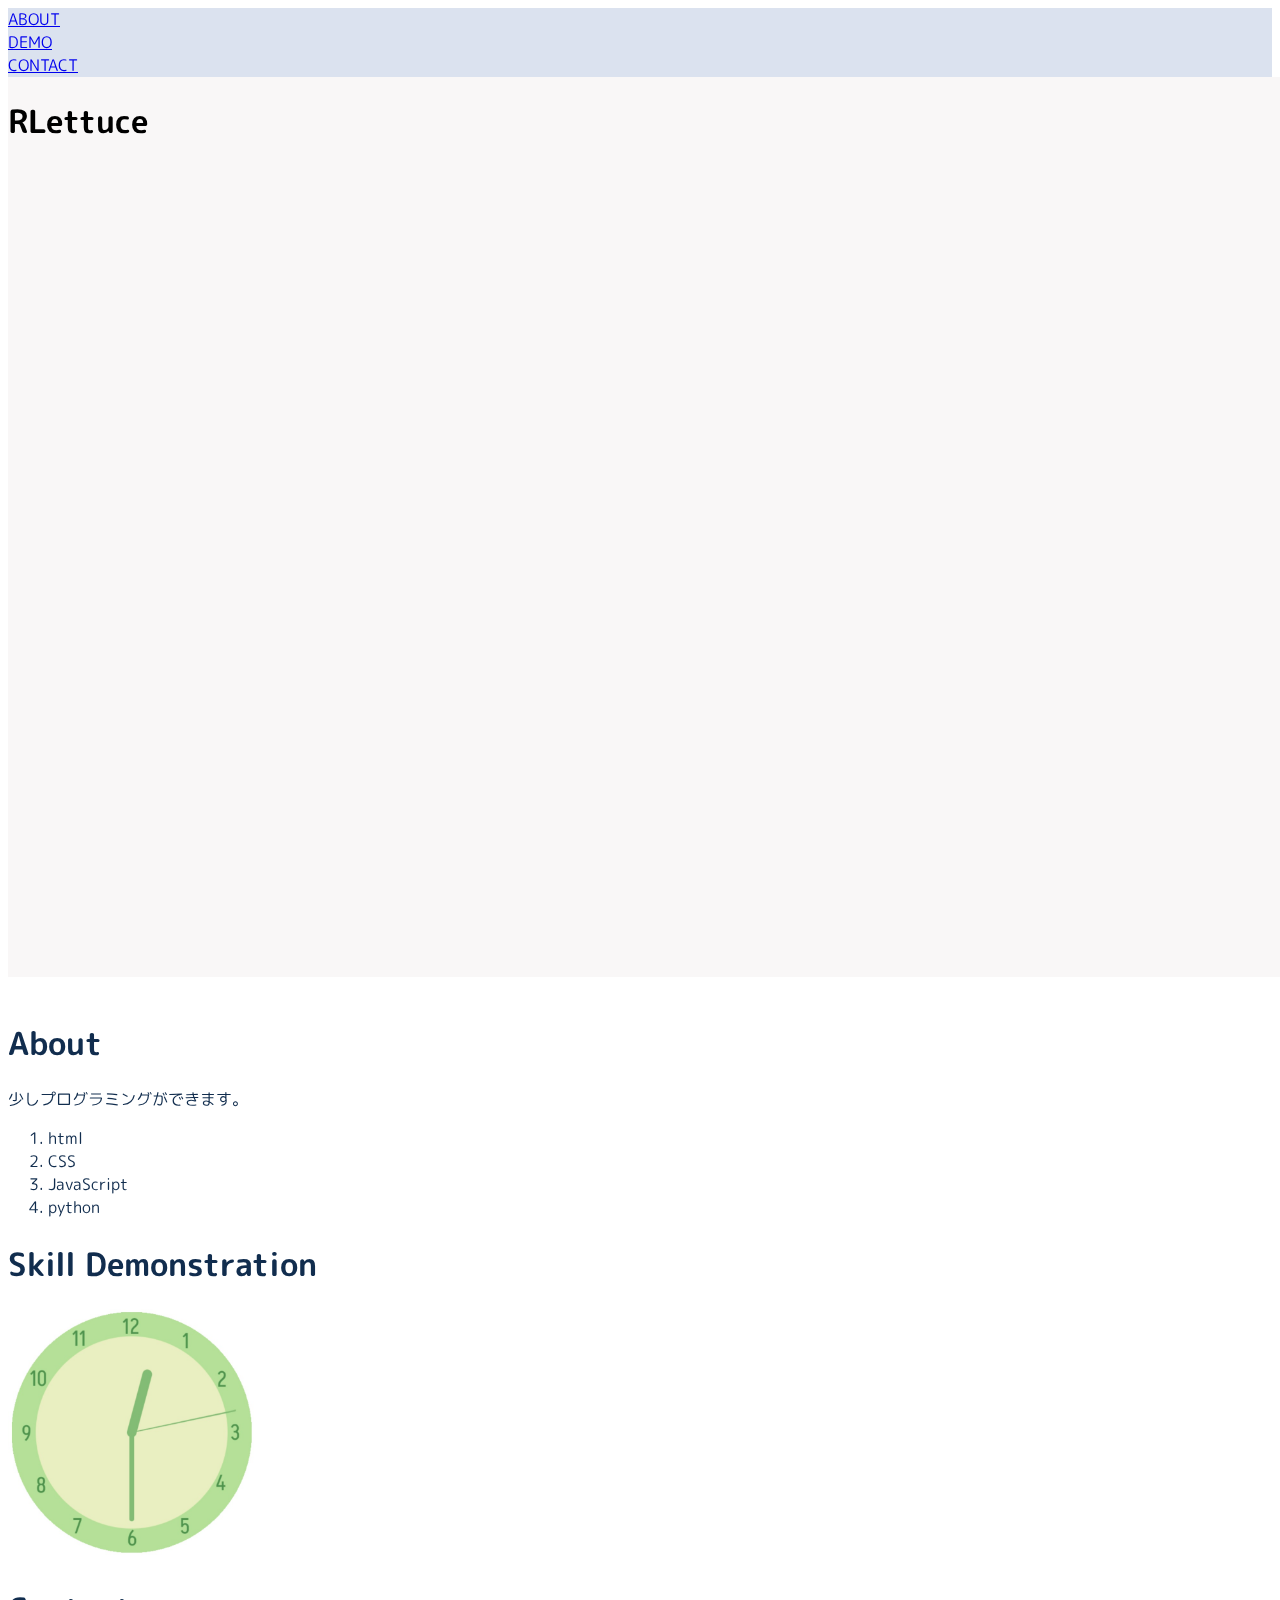
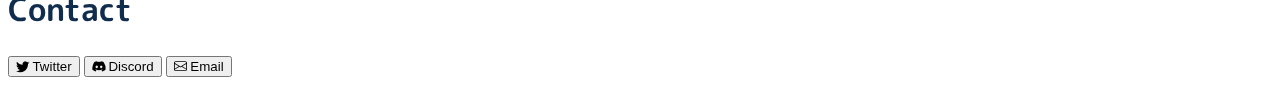
<file: index.html>
<!DOCTYPE html>
<html>
    <head>
        <!--Jquery-->
        <script src="script/jquery-3.6.0.min.js"></script>
        <!--bootstrap-->
        <link href="https://cdn.jsdelivr.net/npm/bootstrap@5.0.2/dist/css/bootstrap.min.css" rel="stylesheet" integrity="sha384-EVSTQN3/azprG1Anm3QDgpJLIm9Nao0Yz1ztcQTwFspd3yD65VohhpuuCOmLASjC" crossorigin="anonymous">
        <!--bootstrap icons-->
        <link rel="stylesheet" href="https://cdn.jsdelivr.net/npm/bootstrap-icons@1.8.1/font/bootstrap-icons.css">
        <!--CSS-->
        <link rel="stylesheet" href="style/main.css">
    </head>
    <body>
        <div class="header">
            <div class="container header-cont">
                <div class="row header-row">
                    <div class="col header-col">
                        <a href="#about" class="header-link">ABOUT</a>
                    </div>
                    <div class="haeder-col col">
                        <a href="#demo">DEMO</a>
                    </div>
                    <div class="header-col col">
                        <a href="#contact">CONTACT</a>
                    </div>
                </div>
            </div>
        </div>
        <div class="background"></div>

        <div class="pagetop">
            <h1 class="myname">RLettuce</h1>
        </div>

        <div class="content">
            <div class="container">
                <div id="about">
                    <h1 class="title">About</h1>
                    <p class="texts">
                        少しプログラミングができます。
                    </p>
                    <ol>
                        <li>html</li>
                        <li>CSS</li>
                        <li>JavaScript</li>
                        <li>python</li>
                    </ol>
                </div>
                <div id="demo">
                    <h1 class="title">Skill Demonstration</h1>
                    <div class="pagelink-div">
                        <a href="clock.html" class="pagelink">
                            <img src="images/clock.jpg" class="pagelink-img">
                            <h2 class="titles">CLOCK</h2>
                        </a>
                    </div>

                </div>
                <div id="contact">
                    <h1 class="title">Contact</h1>
                        <a href="https://twitter.com/RLettuce00" class="mx-2"><button type="button" class="btn contact-link btn-outline-primary btn-lg"><i class="bi bi-twitter"></i> Twitter</button></a>
                        <a href="https://discord.gg/XY8nBeMuJz" class="mx-2"><button type="button" class="btn contact-link btn-outline-dark btn-lg"><i class="bi bi-discord"></i> Discord</button></a>
                        <a href="mailto:rlettuce00@gmail.com" class="mx-2"><button type="button" class="btn contact-link btn-outline-info btn-lg"><i class="bi bi-envelope"></i> Email</button></a>
                    </div>
                </div>
            </div>
        </div>
        <!--bootstarp-->
        <script src="https://cdn.jsdelivr.net/npm/bootstrap@5.0.2/dist/js/bootstrap.bundle.min.js" integrity="sha384-MrcW6ZMFYlzcLA8Nl+NtUVF0sA7MsXsP1UyJoMp4YLEuNSfAP+JcXn/tWtIaxVXM" crossorigin="anonymous"></script>
        <script src="script/main.js"></script>
    </body>
</html>
</file>
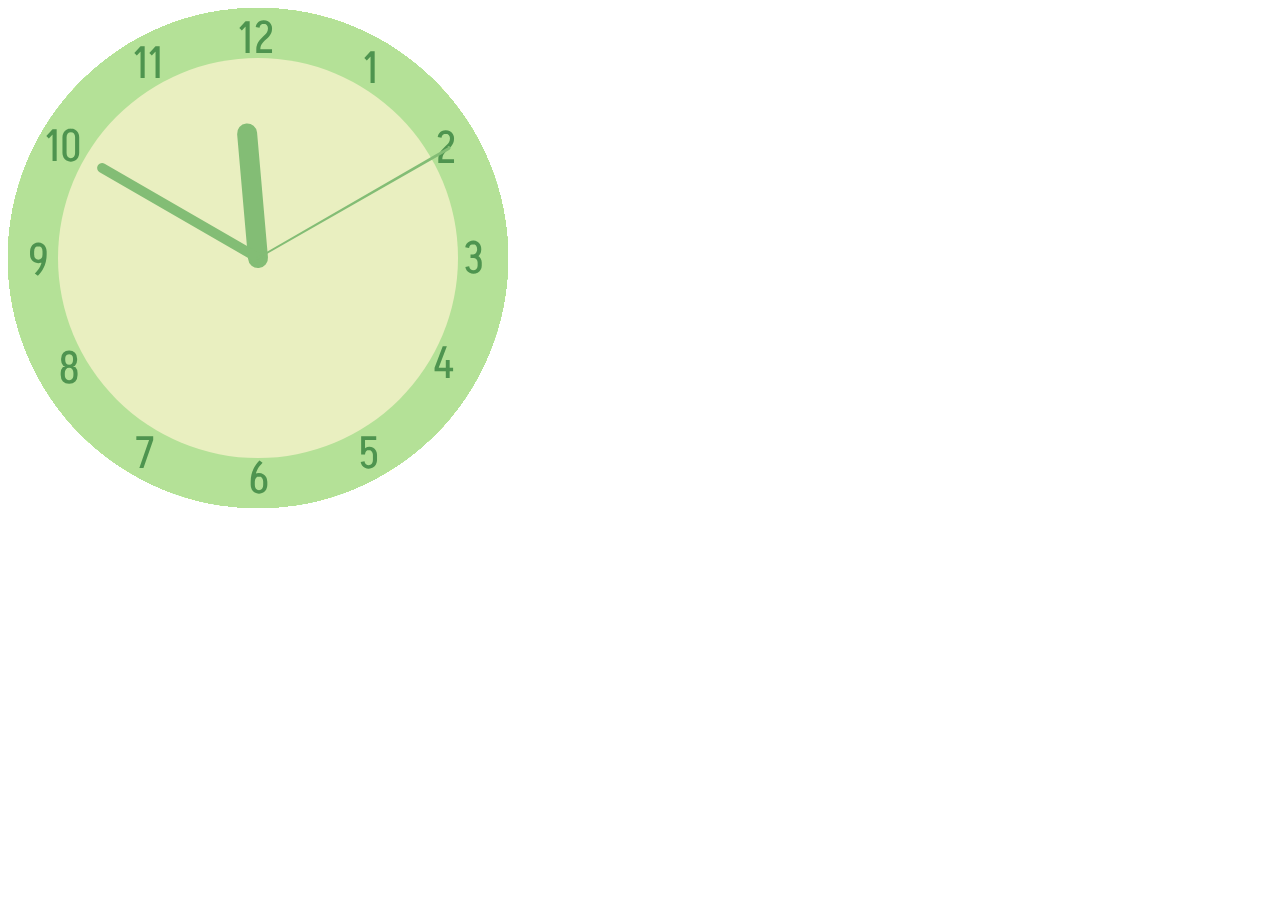
<file: clock.html>
<!DOCTYPE html>
<html>
    <head>
        <style>
            @import url('https://fonts.googleapis.com/css2?family=Akshar&display=swap');
        </style>
        <script src="script/jquery-3.6.0.min.js"></script>
        <script src="script/clock.js"></script>
    </head>
    <body>
        <canvas id="ClockPlace" width="500" height="500">
            ブラウザが対応していません。
        </canvas>
    </body>
</html>
</file>
<file: style/main.css>
/* 全体 */
@import url('https://fonts.googleapis.com/css2?family=M+PLUS+Rounded+1c:wght@300&display=swap');
body {
    font-family: 'M PLUS Rounded 1c', sans-serif;
}
.background {
    position: fixed;
    height: 100vh;
    width: 100vw;
    background-color: rgb(249, 247, 247);
    z-index: -1;
}
.header {
    background-color: rgb(219, 226, 239);
    z-index: 1;
}
.content {
    color: rgb(17, 45, 78);
}

/* ページトップ */
.pagetop {
    height: 100vh;
    width: 100vw;
    z-index: 2;
}
/*
.myname {
    実に困る
}
*/

/* skill demo */
.pagelink-div {
    position: relative;
}
.pagelink-img {
    width: 250px;
    height: auto;
    -ms-filter: blur(0px);
    filter: blur(0px);
    transition: all 100ms 0s ease;
}
.pagelink-img.visible {
    -ms-filter: blur(4px);
    filter: blur(4px);
}
.titles {
    color: rgba(17, 45, 78, 0);
    position: absolute;
    font-size: 150%;
    left: 90px;
    top: 95px;
    transition: all 200ms 0s ease;
}
.titles.visible {
    color: rgba(17, 45, 78, 1);
    font-size: 200%;
    left: 75px;
    top: 100px;
}
</file>
